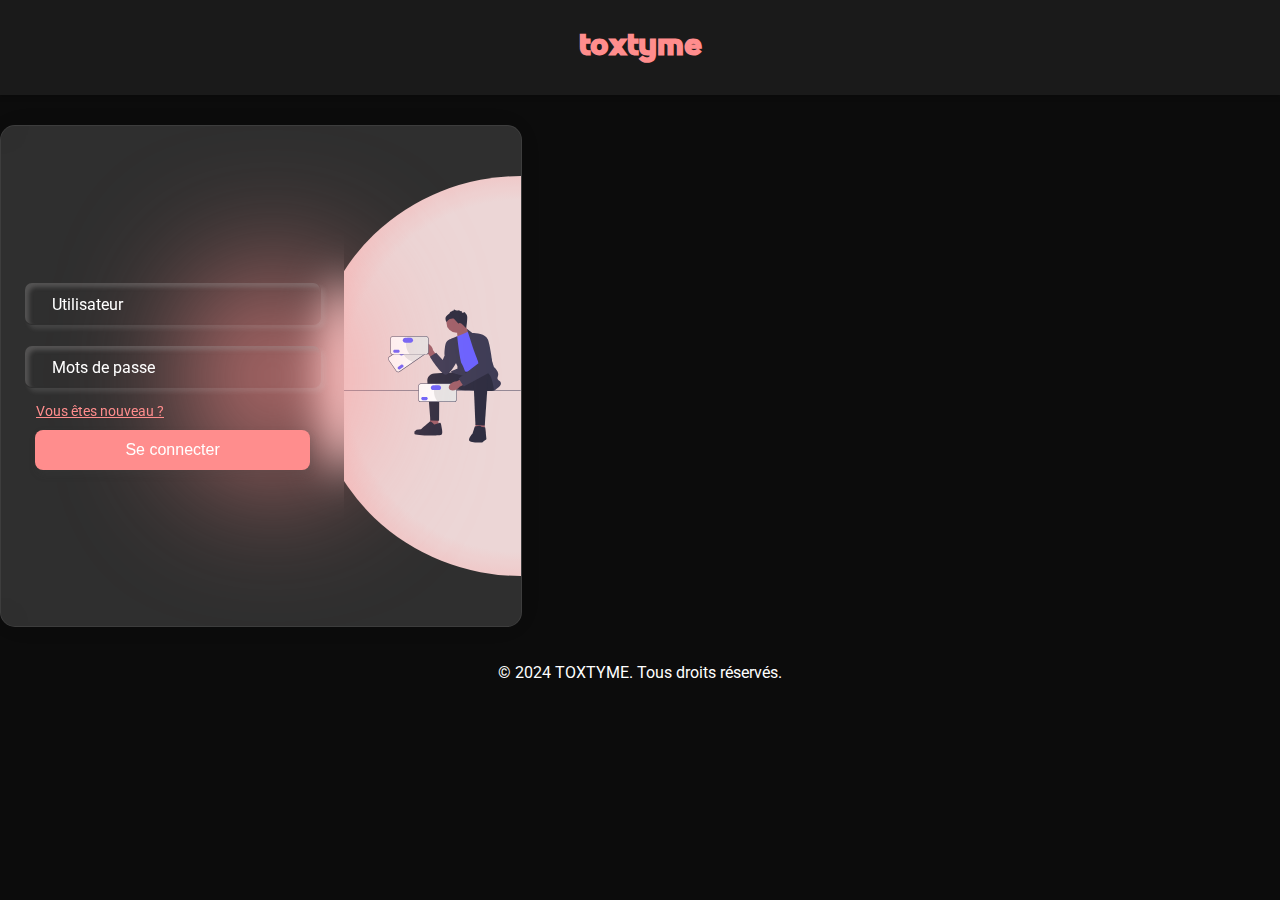
<file: index.html>
<!DOCTYPE html>
<html lang="fr">

<head>
    <meta charset="UTF-8">
    <meta name="viewport" content="width=device-width, initial-scale=1.0">
    <title>TOXTYME</title>
    <link rel="stylesheet" href="styles/index.css">
    <link href="https://fonts.googleapis.com/css2?family=Roboto:wght@400;700&display=swap" rel="stylesheet">
</head>

<body>
    <header>
        <h1>TOXTYME</h1>
    </header>
    <main>
        <div class="container">
            <div class="left">
                <form class="form">
                    <div class="input-block">
                        <input class="input" type="text" id="email" required="">
                        <label for="email">Utilisateur</label>
                    </div>
                    <div class="input-block">
                        <input class="input" type="password" id="pass" required="">
                        <label for="pass">Mots de passe</label>
                    </div>
                    <div class="input-block">
                        <span class="forgot"><a href="inscription.html">Vous êtes nouveau ?</a></span>
                        <button>Se connecter</button>
                    </div>
                </form>
            </div>
            <div class="right">
                <div class="img"><svg xmlns="http://www.w3.org/2000/svg" width="100%" height="100%"
                        viewBox="0 0 731.67004 550.61784" xmlns:xlink="http://www.w3.org/1999/xlink">
                        <path
                            d="M0,334.13393c0,.66003,.53003,1.19,1.19006,1.19H730.48004c.65997,0,1.19-.52997,1.19-1.19,0-.65997-.53003-1.19-1.19-1.19H1.19006c-.66003,0-1.19006,.53003-1.19006,1.19Z"
                            fill="#3f3d56"></path>
                        <polygon
                            points="466.98463 81.60598 470.81118 130.55703 526.26809 107.39339 494.98463 57.60598 466.98463 81.60598"
                            fill="#a0616a"></polygon>
                        <circle cx="465.32321" cy="55.18079" r="41.33858" fill="#a0616a"></circle>
                        <polygon
                            points="387.98463 440.60598 394.98463 503.39339 345.98463 496.60598 361.98463 438.60598 387.98463 440.60598"
                            fill="#a0616a"></polygon>
                        <polygon
                            points="578.98463 449.60598 585.98463 512.39339 536.98463 505.60598 552.98463 447.60598 578.98463 449.60598"
                            fill="#a0616a"></polygon>
                        <path
                            d="M462.48463,260.10598c-.66897,0-54.14584,2.68515-89.47714,4.46286-16.72275,.84141-29.45202,15.31527-28.15459,32.00884l12.63173,162.5283,36,1,.87795-131,71.12205,4-3-73Z"
                            fill="#2f2e41"></path>
                        <path
                            d="M619.48463,259.10598s9,69,2,76c-7,7-226.5-5.5-226.5-5.5,0,0,48.15354-69.53704,56.82677-71.51852,8.67323-1.98148,146.67323-8.98148,146.67323-8.98148l21,10Z"
                            fill="#2f2e41"></path>
                        <path id="uuid-91047c5b-47d7-4179-8a16-40bd6d529b28-203"
                            d="M335.12666,172.23337c-8.35907-11.69074-9.10267-25.48009-1.66174-30.79863,7.44093-5.31854,20.24665-.15219,28.60713,11.54383,3.40375,4.62627,5.65012,10.00041,6.55111,15.67279l34.79215,49.9814-19.8001,13.70807-35.7745-48.83421c-5.07753-2.68845-9.43721-6.55406-12.71405-11.27326Z"
                            fill="#a0616a"></path>
                        <path d="M464.98463,112.60598l51-21,96,148s-67,15-90,18c-23,3-49-9-49-9l-8-136Z" fill="#6c63ff">
                        </path>
                        <path
                            d="M526.98463,137.60598l-18.5-57.70866,24,18.20866s68,45,68,64c0,19,21,77,21,77,0,0,23.5,19.5,15.5,37.5-8,18,10.5,15.5,12.5,28.5,2,13-28.5,30.5-28.5,30.5,0,0-7.5-73.5-31.5-73.5-24,0-62.5-124.5-62.5-124.5Z"
                            fill="#3f3d56"></path>
                        <path
                            d="M468.56831,111.13035l-25.08368,9.97563s4,70,8,76c4,6,18,38,18,38v10.42913s-28,8.57087-27,13.57087c1,5,66,19,66,19,0,0-13-40-21-53-8-13-18.91632-113.97563-18.91632-113.97563Z"
                            fill="#3f3d56"></path>
                        <path
                            d="M452.48463,121.10598s-29-4-34,30c-5,34-1.82283,38.5-1.82283,38.5l-8.17717,19.5-27-30-26,17s47,76,66,74c19-2,47-57,47-57l-16-92Z"
                            fill="#3f3d56"></path>
                        <path
                            d="M597.32321,270.14478l-14.83858,209.96121-38.5-1.5s-8.5-198.5-8.5-201.5c0-3,4-20,29-21,25-1,32.83858,14.03879,32.83858,14.03879Z"
                            fill="#2f2e41"></path>
                        <path
                            d="M541.48463,484.10598s20-6,23-2c3,4,20,6,20,6l5,49s-14,10-16,12-55,4-56-8c-1-12,14-27,14-27l10-30Z"
                            fill="#2f2e41"></path>
                        <path
                            d="M394.48463,470.10598s6-5,8,9c2,14,9,37-1,40-10,3-110,4-110-5v-9l9-7,18.00394-2.869s34.99606-32.131,38.99606-32.131c4,0,17,13,17,13l20-6Z"
                            fill="#2f2e41"></path>
                        <path
                            d="M505.98463,77.60598s-20-24-28-22-3,5-3,5l-20-22s-16-6-31,13c0,0-9-16,0-25,9-9,12-8,14-13,2-5,16-9,16-9,0,0-.80315-7.19685,3.59843-3.59843s15.3937,3.59843,15.3937,3.59843c0,0,.06299-4,4.53543,0,4.47244,4,9.47244,2,9.47244,2,0,0,0,6.92126,3.5,6.96063,3.5,.03937,9.5-4.96063,10.5-.96063,1,4,8,6,9,18,1,12-4,47-4,47Z"
                            fill="#2f2e41"></path>
                        <g>
                            <path
                                d="M342.99463,178.84874l-114.2362,78.82694c-3.94205,2.72015-9.36214,1.72624-12.08229-2.21581l-32.16176-46.60891c-2.72015-3.94205-1.7259-9.36208,2.21615-12.08223l114.2362-78.82694c3.94205-2.72015,9.36214-1.72624,12.08229,2.21581l32.16176,46.60891c2.72015,3.94205,1.7259,9.36208-2.21615,12.08223Z"
                                fill="#fff"></path>
                            <path
                                d="M312.83914,120.30274l32.16148,46.6085c2.64627,3.83499,1.68408,9.08121-2.15091,11.72749l-56.06388,38.68602c-14.78562-4.04015-28.2774-13.11486-37.66263-26.71596-6.14766-8.9092-9.85314-18.77211-11.26649-28.80885l63.25494-43.6481c3.83499-2.64627,9.08121-1.68408,11.72749,2.15091Z"
                                fill="#e6e6e6"></path>
                            <path
                                d="M223.84012,260.20913c-3.0791,0-6.10938-1.46094-7.9873-4.18066l-32.16211-46.60938c-1.4668-2.12695-2.01758-4.7002-1.5498-7.24805,.4668-2.54785,1.89551-4.75879,4.02246-6.22559l114.23535-78.82715c4.39746-3.03223,10.44043-1.92285,13.47363,2.4707l32.16211,46.60938c1.4668,2.12695,2.01758,4.7002,1.5498,7.24805-.4668,2.54688-1.89551,4.75879-4.02148,6.22559l-114.23633,78.82715c-1.67578,1.15527-3.59082,1.70996-5.48633,1.70996Zm82.04785-142.80176c-1.50391,0-3.02344,.44043-4.35254,1.35742l-114.23633,78.82715c-1.6875,1.16309-2.82031,2.91797-3.19141,4.94043-.37109,2.02148,.06543,4.06445,1.22949,5.75l32.16211,46.60938c2.40625,3.48633,7.20215,4.36816,10.69043,1.96094l114.2373-78.82715c1.68652-1.16309,2.81934-2.91797,3.19043-4.94043,.37109-2.02148-.06543-4.06445-1.22949-5.75l-32.16211-46.60938c-1.48926-2.1582-3.89453-3.31836-6.33789-3.31836Z"
                                fill="#3f3d56"></path>
                            <path
                                d="M224.6666,236.93718c-2.89521,1.9978-3.6253,5.97848-1.6275,8.87369,1.9978,2.89521,5.97848,3.6253,8.87369,1.6275l11.76134-8.11573c2.89521-1.9978,3.6253-5.97848,1.6275-8.87369-1.9978-2.89521-5.97848-3.6253-8.87369-1.6275l-11.76134,8.11573Z"
                                fill="#6c63ff"></path>
                            <path
                                d="M232.63862,171.91114c-4.56802,3.15209-5.71978,9.43286-2.56769,14.00088,3.15209,4.56802,9.43252,5.71972,14.00054,2.56763l18.29546-12.6245c4.56802-3.15209,5.72007-9.43245,2.56797-14.00047-3.15209-4.56802-9.4328-5.72013-14.00082-2.56804l-18.29546,12.6245Z"
                                fill="#6c63ff"></path>
                        </g>
                        <g>
                            <path
                                d="M340.25926,185.80874H201.4659c-4.78947,0-8.68608-3.89636-8.68608-8.68583v-56.62834c0-4.78947,3.89661-8.68583,8.68608-8.68583h138.79336c4.78947,0,8.68608,3.89636,8.68608,8.68583v56.62834c0,4.78947-3.89661,8.68583-8.68608,8.68583Z"
                                fill="#fff"></path>
                            <path
                                d="M348.69017,120.49482v56.62784c0,4.65939-3.77152,8.43091-8.43091,8.43091h-68.11583c-9.87497-11.72273-15.82567-26.8544-15.82567-43.37931,0-10.82439,2.55172-21.04674,7.08876-30.11034h76.85275c4.65939,0,8.43091,3.77152,8.43091,8.43091Z"
                                fill="#e6e6e6"></path>
                            <path
                                d="M340.25907,186.80874H201.4661c-5.34082,0-9.68652-4.34473-9.68652-9.68555v-56.62891c0-5.34082,4.3457-9.68555,9.68652-9.68555h138.79297c5.34082,0,9.68652,4.34473,9.68652,9.68555v56.62891c0,5.34082-4.3457,9.68555-9.68652,9.68555ZM201.4661,112.80874c-4.23828,0-7.68652,3.44727-7.68652,7.68555v56.62891c0,4.23828,3.44824,7.68555,7.68652,7.68555h138.79297c4.23828,0,7.68652-3.44727,7.68652-7.68555v-56.62891c0-4.23828-3.44824-7.68555-7.68652-7.68555H201.4661Z"
                                fill="#3f3d56"></path>
                            <path
                                d="M209.87637,166.41564c-3.51759,0-6.37931,2.86172-6.37931,6.37931s2.86172,6.37931,6.37931,6.37931h14.28966c3.51759,0,6.37931-2.86172,6.37931-6.37931s-2.86172-6.37931-6.37931-6.37931h-14.28966Z"
                                fill="#6c63ff"></path>
                            <path
                                d="M253.36907,117.42253c-5.55,0-10.06511,4.51536-10.06511,10.06536s4.51511,10.06486,10.06511,10.06486h22.22841c5.55,0,10.06511-4.51486,10.06511-10.06486s-4.51511-10.06536-10.06511-10.06536h-22.22841Z"
                                fill="#6c63ff"></path>
                        </g>
                        <g>
                            <path
                                d="M456.25926,381.80874h-138.79336c-4.78947,0-8.68608-3.89636-8.68608-8.68583v-56.62834c0-4.78947,3.89661-8.68583,8.68608-8.68583h138.79336c4.78947,0,8.68608,3.89636,8.68608,8.68583v56.62834c0,4.78947-3.89661,8.68583-8.68608,8.68583Z"
                                fill="#fff"></path>
                            <path
                                d="M464.69017,316.49482v56.62784c0,4.65939-3.77152,8.43091-8.43091,8.43091h-68.11583c-9.87497-11.72273-15.82567-26.8544-15.82567-43.37931,0-10.82439,2.55172-21.04674,7.08876-30.11034h76.85275c4.65939,0,8.43091,3.77152,8.43091,8.43091Z"
                                fill="#e6e6e6"></path>
                            <path
                                d="M456.25907,382.80874h-138.79297c-5.34082,0-9.68652-4.34473-9.68652-9.68555v-56.62891c0-5.34082,4.3457-9.68555,9.68652-9.68555h138.79297c5.34082,0,9.68652,4.34473,9.68652,9.68555v56.62891c0,5.34082-4.3457,9.68555-9.68652,9.68555Zm-138.79297-74c-4.23828,0-7.68652,3.44727-7.68652,7.68555v56.62891c0,4.23828,3.44824,7.68555,7.68652,7.68555h138.79297c4.23828,0,7.68652-3.44727,7.68652-7.68555v-56.62891c0-4.23828-3.44824-7.68555-7.68652-7.68555h-138.79297Z"
                                fill="#3f3d56"></path>
                            <path
                                d="M325.87637,362.41564c-3.51759,0-6.37931,2.86172-6.37931,6.37931s2.86172,6.37931,6.37931,6.37931h14.28966c3.51759,0,6.37931-2.86172,6.37931-6.37931s-2.86172-6.37931-6.37931-6.37931h-14.28966Z"
                                fill="#6c63ff"></path>
                            <path
                                d="M369.36907,313.42253c-5.55,0-10.06511,4.51536-10.06511,10.06536s4.51511,10.06486,10.06511,10.06486h22.22841c5.55,0,10.06511-4.51486,10.06511-10.06486s-4.51511-10.06536-10.06511-10.06536h-22.22841Z"
                                fill="#6c63ff"></path>
                        </g>
                        <path id="uuid-c026fd96-7d81-4b34-bb39-0646c0e08e96-204"
                            d="M465.67391,331.01678c-12.74718,6.63753-26.5046,5.44058-30.72743-2.67249-4.22283-8.11308,2.6878-20.06802,15.44041-26.70621,5.05777-2.72156,10.69376-4.19231,16.43644-4.28916l54.36547-27.44139,10.79681,21.52636-53.36733,28.57487c-3.37375,4.65048-7.81238,8.42516-12.94437,11.00803Z"
                            fill="#a0616a"></path>
                        <path
                            d="M527.48463,97.10598s56-3,68,27c12,30,22,128,22,128l-122,66.37402-21-32.37402,82-64-29-125Z"
                            fill="#3f3d56"></path>
                    </svg></div>

            </div>
        </div>
    </main>
    <footer>
        <p style="text-align: center; padding: 20px;">&copy; 2024 TOXTYME. Tous droits réservés.</p>
    </footer>
    <script src="js/index.js"></script>
</body>

</html>
</file>
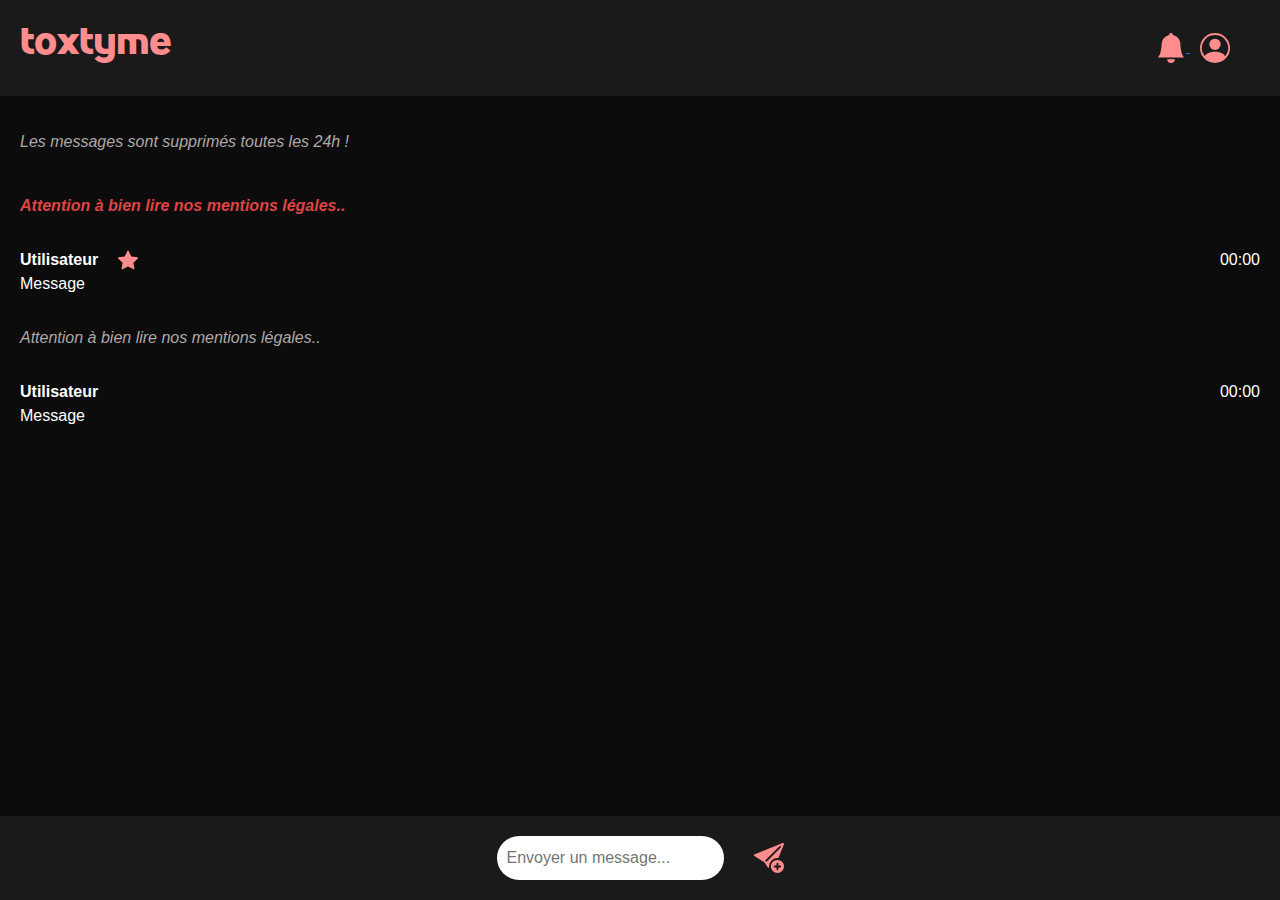
<file: chat.html>
<!DOCTYPE html>
<html lang="fr">

<head>
    <meta charset="UTF-8">
    <meta name="viewport" content="width=device-width, initial-scale=1.0">
    <title>TOXTYME</title>
    <link href="https://cdn.jsdelivr.net/npm/bootstrap@5.3.3/dist/css/bootstrap.min.css" rel="stylesheet"
        integrity="sha384-QWTKZyjpPEjISv5WaRU9OFeRpok6YctnYmDr5pNlyT2bRjXh0JMhjY6hW+ALEwIH" crossorigin="anonymous">
    <link rel="stylesheet" href="styles/chat.css">
</head>

<body>
    <header>
        <h1>TOXTYME</h1>
        <div>
            <a href="" class="header_boutton">
                <svg xmlns="http://www.w3.org/2000/svg" width="30" height="30" fill="#ff8d8d" class="bi bi-bell-fill"
                    viewBox="0 0 16 16">
                    <path
                        d="M8 16a2 2 0 0 0 2-2H6a2 2 0 0 0 2 2m.995-14.901a1 1 0 1 0-1.99 0A5 5 0 0 0 3 6c0 1.098-.5 6-2 7h14c-1.5-1-2-5.902-2-7 0-2.42-1.72-4.44-4.005-4.901" />
                </svg>
            </a>
            <a href="profil.html" class="header_boutton">
                <svg xmlns="http://www.w3.org/2000/svg" width="30" height="30" fill="#ff8d8d"
                    class="bi bi-person-circle" viewBox="0 0 16 16">
                    <path d="M11 6a3 3 0 1 1-6 0 3 3 0 0 1 6 0" />
                    <path fill-rule="evenodd"
                        d="M0 8a8 8 0 1 1 16 0A8 8 0 0 1 0 8m8-7a7 7 0 0 0-5.468 11.37C3.242 11.226 4.805 10 8 10s4.757 1.225 5.468 2.37A7 7 0 0 0 8 1" />
                </svg>
            </a>
        </div>
    </header>
    <main>
        <section class="container_chat">
            <div class="message_auto">
                Les messages sont supprimés toutes les 24h !
            </div>

            <div class="message_alert">
                Attention à bien lire nos mentions légales..
            </div>
            <div class="message">
                <div class="message_info">
                    <div class="utilisateur_pseudo">
                        <b>Utilisateur</b>
                        <svg xmlns="http://www.w3.org/2000/svg" width="20" height="20" fill="#ff8d8d"
                            class="bi bi-star-fill" viewBox="0 0 16 16">
                            <path
                                d="M3.612 15.443c-.386.198-.824-.149-.746-.592l.83-4.73L.173 6.765c-.329-.314-.158-.888.283-.95l4.898-.696L7.538.792c.197-.39.73-.39.927 0l2.184 4.327 4.898.696c.441.062.612.636.282.95l-3.522 3.356.83 4.73c.078.443-.36.79-.746.592L8 13.187l-4.389 2.256z" />
                        </svg>
                    </div>
                    <div>00:00</div>
                </div>
                <div>Message</div>
            </div>
            <div class="message_auto">
                Attention à bien lire nos mentions légales..
            </div>
            <div class="message">
                <div class="message_info">
                    <div class="utilisateur_pseudo">
                        <b>Utilisateur</b>
                    </div>
                    <div>00:00</div>
                </div>
                <div>Message</div>
            </div>
        </section>
    </main>
    <footer>
        <input type="text" placeholder="Envoyer un message..." class="mess_input">
        <svg xmlns="http://www.w3.org/2000/svg" width="30" height="30" fill="#ff8d8d" class="bi bi-send-plus-fill"
            viewBox="0 0 16 16">
            <path
                d="M15.964.686a.5.5 0 0 0-.65-.65L.767 5.855H.766l-.452.18a.5.5 0 0 0-.082.887l.41.26.001.002 4.995 3.178 1.59 2.498C8 14 8 13 8 12.5a4.5 4.5 0 0 1 5.026-4.47zm-1.833 1.89L6.637 10.07l-.215-.338a.5.5 0 0 0-.154-.154l-.338-.215 7.494-7.494 1.178-.471z" />
            <path
                d="M16 12.5a3.5 3.5 0 1 1-7 0 3.5 3.5 0 0 1 7 0m-3.5-2a.5.5 0 0 0-.5.5v1h-1a.5.5 0 0 0 0 1h1v1a.5.5 0 0 0 1 0v-1h1a.5.5 0 0 0 0-1h-1v-1a.5.5 0 0 0-.5-.5" />
        </svg>
    </footer>
    <script src="https://cdn.jsdelivr.net/npm/bootstrap@5.3.3/dist/js/bootstrap.bundle.min.js"
        integrity="sha384-YvpcrYf0tY3lHB60NNkmXc5s9fDVZLESaAA55NDzOxhy9GkcIdslK1eN7N6jIeHz"
        crossorigin="anonymous"></script>
    <!-- ramener au bas de page directement -->
    <script>
        document.addEventListener("DOMContentLoaded", function () {
            window.scrollTo(0, document.body.scrollHeight);
        });
    </script>
</body>

</html>
</file>
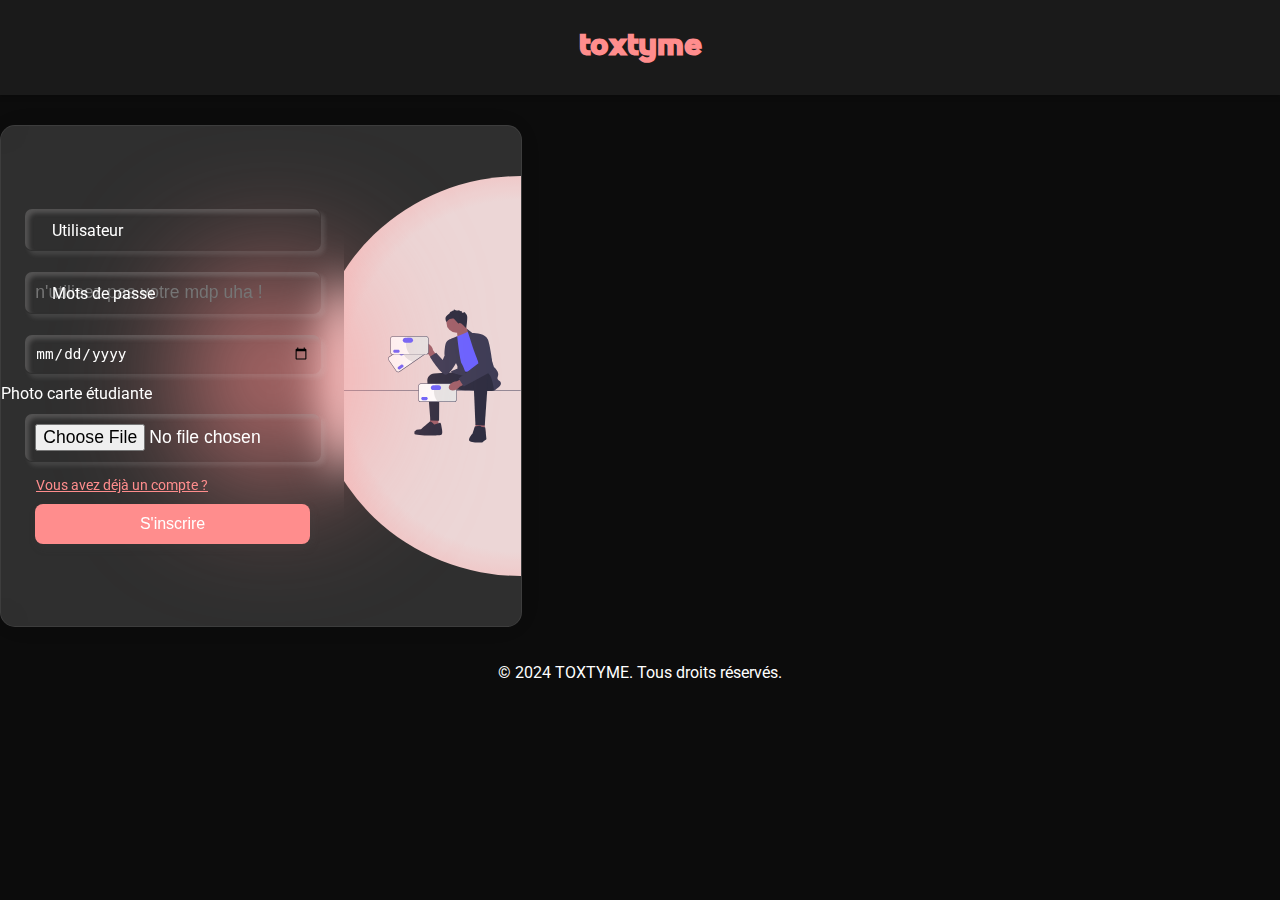
<file: inscription.html>
<!DOCTYPE html>
<html lang="fr">

<head>
    <meta charset="UTF-8">
    <meta name="viewport" content="width=device-width, initial-scale=1.0">
    <title>TOXTYME</title>
    <link rel="stylesheet" href="styles/index.css">
    <link href="https://fonts.googleapis.com/css2?family=Roboto:wght@400;700&display=swap" rel="stylesheet">
</head>

<body>
    <header>
        <h1>TOXTYME</h1>
    </header>
    <main>
        <div class="container">
            <div class="left">
                <form class="form">
                    <div class="input-block">
                        <input class="input" type="text" id="email" required="">
                        <label for="email">Utilisateur</label>
                    </div>
                    <div class="input-block">
                        <input class="input" type="password" id="pass" required="" placeholder="n'utilisez pas votre mdp uha !">
                        <label for="pass">Mots de passe</label>
                    </div>
                    <div class="input-block">
                        <input class="input" type="date" id="pass" required="">
                    </div>
                    <div class="input-block">
                        <div>Photo carte étudiante</div>
                        <input class="input" type="file" id="pass" accept="image/*" required>
                    </div>
                    <div class="input-block">
                        <span class="forgot"><a href="index.html">Vous avez déjà un compte ?</a></span>
                        <button>S'inscrire</button>
                    </div>
                </form>
            </div>
            <div class="right">
                <div class="img"><svg xmlns="http://www.w3.org/2000/svg" width="100%" height="100%"
                        viewBox="0 0 731.67004 550.61784" xmlns:xlink="http://www.w3.org/1999/xlink">
                        <path
                            d="M0,334.13393c0,.66003,.53003,1.19,1.19006,1.19H730.48004c.65997,0,1.19-.52997,1.19-1.19,0-.65997-.53003-1.19-1.19-1.19H1.19006c-.66003,0-1.19006,.53003-1.19006,1.19Z"
                            fill="#3f3d56"></path>
                        <polygon
                            points="466.98463 81.60598 470.81118 130.55703 526.26809 107.39339 494.98463 57.60598 466.98463 81.60598"
                            fill="#a0616a"></polygon>
                        <circle cx="465.32321" cy="55.18079" r="41.33858" fill="#a0616a"></circle>
                        <polygon
                            points="387.98463 440.60598 394.98463 503.39339 345.98463 496.60598 361.98463 438.60598 387.98463 440.60598"
                            fill="#a0616a"></polygon>
                        <polygon
                            points="578.98463 449.60598 585.98463 512.39339 536.98463 505.60598 552.98463 447.60598 578.98463 449.60598"
                            fill="#a0616a"></polygon>
                        <path
                            d="M462.48463,260.10598c-.66897,0-54.14584,2.68515-89.47714,4.46286-16.72275,.84141-29.45202,15.31527-28.15459,32.00884l12.63173,162.5283,36,1,.87795-131,71.12205,4-3-73Z"
                            fill="#2f2e41"></path>
                        <path
                            d="M619.48463,259.10598s9,69,2,76c-7,7-226.5-5.5-226.5-5.5,0,0,48.15354-69.53704,56.82677-71.51852,8.67323-1.98148,146.67323-8.98148,146.67323-8.98148l21,10Z"
                            fill="#2f2e41"></path>
                        <path id="uuid-91047c5b-47d7-4179-8a16-40bd6d529b28-203"
                            d="M335.12666,172.23337c-8.35907-11.69074-9.10267-25.48009-1.66174-30.79863,7.44093-5.31854,20.24665-.15219,28.60713,11.54383,3.40375,4.62627,5.65012,10.00041,6.55111,15.67279l34.79215,49.9814-19.8001,13.70807-35.7745-48.83421c-5.07753-2.68845-9.43721-6.55406-12.71405-11.27326Z"
                            fill="#a0616a"></path>
                        <path d="M464.98463,112.60598l51-21,96,148s-67,15-90,18c-23,3-49-9-49-9l-8-136Z" fill="#6c63ff">
                        </path>
                        <path
                            d="M526.98463,137.60598l-18.5-57.70866,24,18.20866s68,45,68,64c0,19,21,77,21,77,0,0,23.5,19.5,15.5,37.5-8,18,10.5,15.5,12.5,28.5,2,13-28.5,30.5-28.5,30.5,0,0-7.5-73.5-31.5-73.5-24,0-62.5-124.5-62.5-124.5Z"
                            fill="#3f3d56"></path>
                        <path
                            d="M468.56831,111.13035l-25.08368,9.97563s4,70,8,76c4,6,18,38,18,38v10.42913s-28,8.57087-27,13.57087c1,5,66,19,66,19,0,0-13-40-21-53-8-13-18.91632-113.97563-18.91632-113.97563Z"
                            fill="#3f3d56"></path>
                        <path
                            d="M452.48463,121.10598s-29-4-34,30c-5,34-1.82283,38.5-1.82283,38.5l-8.17717,19.5-27-30-26,17s47,76,66,74c19-2,47-57,47-57l-16-92Z"
                            fill="#3f3d56"></path>
                        <path
                            d="M597.32321,270.14478l-14.83858,209.96121-38.5-1.5s-8.5-198.5-8.5-201.5c0-3,4-20,29-21,25-1,32.83858,14.03879,32.83858,14.03879Z"
                            fill="#2f2e41"></path>
                        <path
                            d="M541.48463,484.10598s20-6,23-2c3,4,20,6,20,6l5,49s-14,10-16,12-55,4-56-8c-1-12,14-27,14-27l10-30Z"
                            fill="#2f2e41"></path>
                        <path
                            d="M394.48463,470.10598s6-5,8,9c2,14,9,37-1,40-10,3-110,4-110-5v-9l9-7,18.00394-2.869s34.99606-32.131,38.99606-32.131c4,0,17,13,17,13l20-6Z"
                            fill="#2f2e41"></path>
                        <path
                            d="M505.98463,77.60598s-20-24-28-22-3,5-3,5l-20-22s-16-6-31,13c0,0-9-16,0-25,9-9,12-8,14-13,2-5,16-9,16-9,0,0-.80315-7.19685,3.59843-3.59843s15.3937,3.59843,15.3937,3.59843c0,0,.06299-4,4.53543,0,4.47244,4,9.47244,2,9.47244,2,0,0,0,6.92126,3.5,6.96063,3.5,.03937,9.5-4.96063,10.5-.96063,1,4,8,6,9,18,1,12-4,47-4,47Z"
                            fill="#2f2e41"></path>
                        <g>
                            <path
                                d="M342.99463,178.84874l-114.2362,78.82694c-3.94205,2.72015-9.36214,1.72624-12.08229-2.21581l-32.16176-46.60891c-2.72015-3.94205-1.7259-9.36208,2.21615-12.08223l114.2362-78.82694c3.94205-2.72015,9.36214-1.72624,12.08229,2.21581l32.16176,46.60891c2.72015,3.94205,1.7259,9.36208-2.21615,12.08223Z"
                                fill="#fff"></path>
                            <path
                                d="M312.83914,120.30274l32.16148,46.6085c2.64627,3.83499,1.68408,9.08121-2.15091,11.72749l-56.06388,38.68602c-14.78562-4.04015-28.2774-13.11486-37.66263-26.71596-6.14766-8.9092-9.85314-18.77211-11.26649-28.80885l63.25494-43.6481c3.83499-2.64627,9.08121-1.68408,11.72749,2.15091Z"
                                fill="#e6e6e6"></path>
                            <path
                                d="M223.84012,260.20913c-3.0791,0-6.10938-1.46094-7.9873-4.18066l-32.16211-46.60938c-1.4668-2.12695-2.01758-4.7002-1.5498-7.24805,.4668-2.54785,1.89551-4.75879,4.02246-6.22559l114.23535-78.82715c4.39746-3.03223,10.44043-1.92285,13.47363,2.4707l32.16211,46.60938c1.4668,2.12695,2.01758,4.7002,1.5498,7.24805-.4668,2.54688-1.89551,4.75879-4.02148,6.22559l-114.23633,78.82715c-1.67578,1.15527-3.59082,1.70996-5.48633,1.70996Zm82.04785-142.80176c-1.50391,0-3.02344,.44043-4.35254,1.35742l-114.23633,78.82715c-1.6875,1.16309-2.82031,2.91797-3.19141,4.94043-.37109,2.02148,.06543,4.06445,1.22949,5.75l32.16211,46.60938c2.40625,3.48633,7.20215,4.36816,10.69043,1.96094l114.2373-78.82715c1.68652-1.16309,2.81934-2.91797,3.19043-4.94043,.37109-2.02148-.06543-4.06445-1.22949-5.75l-32.16211-46.60938c-1.48926-2.1582-3.89453-3.31836-6.33789-3.31836Z"
                                fill="#3f3d56"></path>
                            <path
                                d="M224.6666,236.93718c-2.89521,1.9978-3.6253,5.97848-1.6275,8.87369,1.9978,2.89521,5.97848,3.6253,8.87369,1.6275l11.76134-8.11573c2.89521-1.9978,3.6253-5.97848,1.6275-8.87369-1.9978-2.89521-5.97848-3.6253-8.87369-1.6275l-11.76134,8.11573Z"
                                fill="#6c63ff"></path>
                            <path
                                d="M232.63862,171.91114c-4.56802,3.15209-5.71978,9.43286-2.56769,14.00088,3.15209,4.56802,9.43252,5.71972,14.00054,2.56763l18.29546-12.6245c4.56802-3.15209,5.72007-9.43245,2.56797-14.00047-3.15209-4.56802-9.4328-5.72013-14.00082-2.56804l-18.29546,12.6245Z"
                                fill="#6c63ff"></path>
                        </g>
                        <g>
                            <path
                                d="M340.25926,185.80874H201.4659c-4.78947,0-8.68608-3.89636-8.68608-8.68583v-56.62834c0-4.78947,3.89661-8.68583,8.68608-8.68583h138.79336c4.78947,0,8.68608,3.89636,8.68608,8.68583v56.62834c0,4.78947-3.89661,8.68583-8.68608,8.68583Z"
                                fill="#fff"></path>
                            <path
                                d="M348.69017,120.49482v56.62784c0,4.65939-3.77152,8.43091-8.43091,8.43091h-68.11583c-9.87497-11.72273-15.82567-26.8544-15.82567-43.37931,0-10.82439,2.55172-21.04674,7.08876-30.11034h76.85275c4.65939,0,8.43091,3.77152,8.43091,8.43091Z"
                                fill="#e6e6e6"></path>
                            <path
                                d="M340.25907,186.80874H201.4661c-5.34082,0-9.68652-4.34473-9.68652-9.68555v-56.62891c0-5.34082,4.3457-9.68555,9.68652-9.68555h138.79297c5.34082,0,9.68652,4.34473,9.68652,9.68555v56.62891c0,5.34082-4.3457,9.68555-9.68652,9.68555ZM201.4661,112.80874c-4.23828,0-7.68652,3.44727-7.68652,7.68555v56.62891c0,4.23828,3.44824,7.68555,7.68652,7.68555h138.79297c4.23828,0,7.68652-3.44727,7.68652-7.68555v-56.62891c0-4.23828-3.44824-7.68555-7.68652-7.68555H201.4661Z"
                                fill="#3f3d56"></path>
                            <path
                                d="M209.87637,166.41564c-3.51759,0-6.37931,2.86172-6.37931,6.37931s2.86172,6.37931,6.37931,6.37931h14.28966c3.51759,0,6.37931-2.86172,6.37931-6.37931s-2.86172-6.37931-6.37931-6.37931h-14.28966Z"
                                fill="#6c63ff"></path>
                            <path
                                d="M253.36907,117.42253c-5.55,0-10.06511,4.51536-10.06511,10.06536s4.51511,10.06486,10.06511,10.06486h22.22841c5.55,0,10.06511-4.51486,10.06511-10.06486s-4.51511-10.06536-10.06511-10.06536h-22.22841Z"
                                fill="#6c63ff"></path>
                        </g>
                        <g>
                            <path
                                d="M456.25926,381.80874h-138.79336c-4.78947,0-8.68608-3.89636-8.68608-8.68583v-56.62834c0-4.78947,3.89661-8.68583,8.68608-8.68583h138.79336c4.78947,0,8.68608,3.89636,8.68608,8.68583v56.62834c0,4.78947-3.89661,8.68583-8.68608,8.68583Z"
                                fill="#fff"></path>
                            <path
                                d="M464.69017,316.49482v56.62784c0,4.65939-3.77152,8.43091-8.43091,8.43091h-68.11583c-9.87497-11.72273-15.82567-26.8544-15.82567-43.37931,0-10.82439,2.55172-21.04674,7.08876-30.11034h76.85275c4.65939,0,8.43091,3.77152,8.43091,8.43091Z"
                                fill="#e6e6e6"></path>
                            <path
                                d="M456.25907,382.80874h-138.79297c-5.34082,0-9.68652-4.34473-9.68652-9.68555v-56.62891c0-5.34082,4.3457-9.68555,9.68652-9.68555h138.79297c5.34082,0,9.68652,4.34473,9.68652,9.68555v56.62891c0,5.34082-4.3457,9.68555-9.68652,9.68555Zm-138.79297-74c-4.23828,0-7.68652,3.44727-7.68652,7.68555v56.62891c0,4.23828,3.44824,7.68555,7.68652,7.68555h138.79297c4.23828,0,7.68652-3.44727,7.68652-7.68555v-56.62891c0-4.23828-3.44824-7.68555-7.68652-7.68555h-138.79297Z"
                                fill="#3f3d56"></path>
                            <path
                                d="M325.87637,362.41564c-3.51759,0-6.37931,2.86172-6.37931,6.37931s2.86172,6.37931,6.37931,6.37931h14.28966c3.51759,0,6.37931-2.86172,6.37931-6.37931s-2.86172-6.37931-6.37931-6.37931h-14.28966Z"
                                fill="#6c63ff"></path>
                            <path
                                d="M369.36907,313.42253c-5.55,0-10.06511,4.51536-10.06511,10.06536s4.51511,10.06486,10.06511,10.06486h22.22841c5.55,0,10.06511-4.51486,10.06511-10.06486s-4.51511-10.06536-10.06511-10.06536h-22.22841Z"
                                fill="#6c63ff"></path>
                        </g>
                        <path id="uuid-c026fd96-7d81-4b34-bb39-0646c0e08e96-204"
                            d="M465.67391,331.01678c-12.74718,6.63753-26.5046,5.44058-30.72743-2.67249-4.22283-8.11308,2.6878-20.06802,15.44041-26.70621,5.05777-2.72156,10.69376-4.19231,16.43644-4.28916l54.36547-27.44139,10.79681,21.52636-53.36733,28.57487c-3.37375,4.65048-7.81238,8.42516-12.94437,11.00803Z"
                            fill="#a0616a"></path>
                        <path
                            d="M527.48463,97.10598s56-3,68,27c12,30,22,128,22,128l-122,66.37402-21-32.37402,82-64-29-125Z"
                            fill="#3f3d56"></path>
                    </svg></div>

            </div>
        </div>
    </main>
    <footer>
        <p style="text-align: center; padding: 20px;">&copy; 2024 TOXTYME. Tous droits réservés.</p>
    </footer>
    <script src="js/index.js"></script>
</body>

</html>
</file>
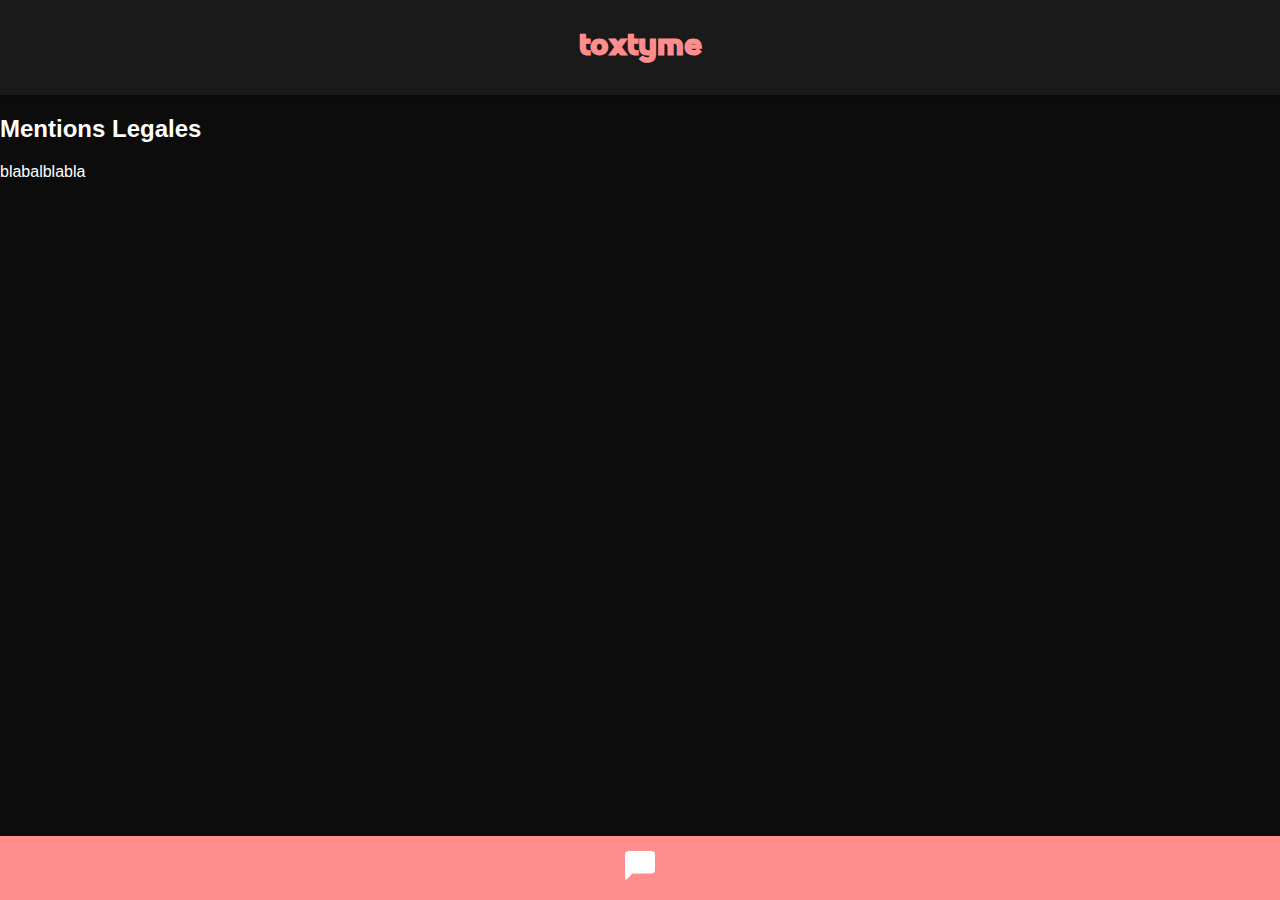
<file: mentions.html>
<!DOCTYPE html>
<html lang="fr">
<head>
    <meta charset="UTF-8">
    <meta name="viewport" content="width=device-width, initial-scale=1.0">
    <title>TOXTYME</title>
    <link rel="stylesheet" href="styles/mentions.css">
</head>
<body>
    <header>
        <h1>TOXTYME</h1>
    </header>

    <main>
        <h2>Mentions Legales</h2>
        <p>blabalblabla</p>
    </main>


    <footer>
        <a href="chat.html">
            <svg xmlns="http://www.w3.org/2000/svg" width="30" height="30" fill="#FFF"
                class="bi bi-chat-left-fill" viewBox="0 0 16 16">
                <path
                    d="M2 0a2 2 0 0 0-2 2v12.793a.5.5 0 0 0 .854.353l2.853-2.853A1 1 0 0 1 4.414 12H14a2 2 0 0 0 2-2V2a2 2 0 0 0-2-2z" />
            </svg>
        </a>
    </footer>
</body>
</html>
</file>
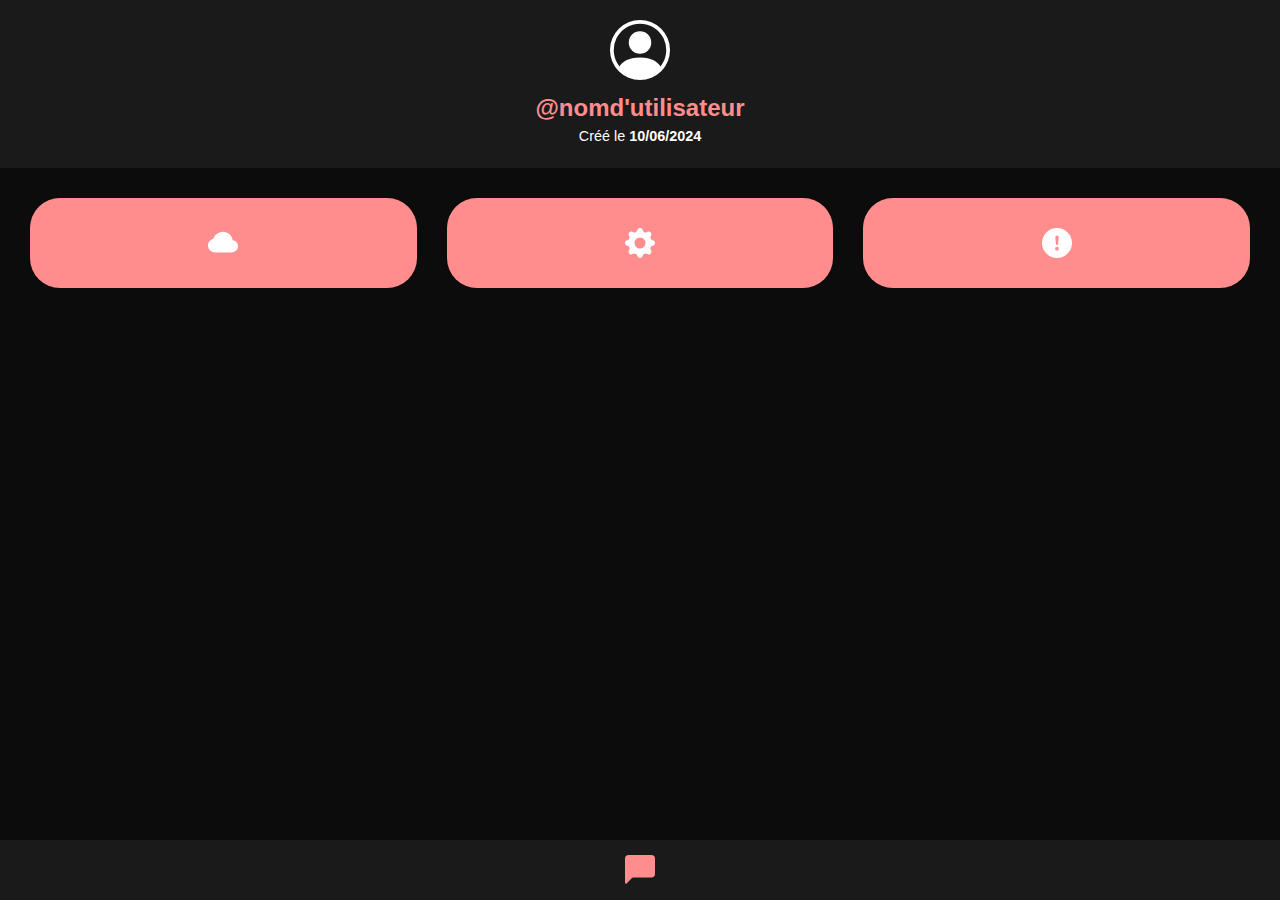
<file: profil.html>
<!DOCTYPE html>
<html lang="fr">

<head>
    <meta charset="UTF-8">
    <meta name="viewport" content="width=device-width, initial-scale=1.0">
    <title>TOXTYME</title>
    <link href="https://cdn.jsdelivr.net/npm/bootstrap@5.3.3/dist/css/bootstrap.min.css" rel="stylesheet"
        integrity="sha384-QWTKZyjpPEjISv5WaRU9OFeRpok6YctnYmDr5pNlyT2bRjXh0JMhjY6hW+ALEwIH" crossorigin="anonymous">
    <link rel="stylesheet" href="styles/profil.css">
</head>

<body>
    <header>
        <svg xmlns="http://www.w3.org/2000/svg" width="60" height="60" fill="#FFF" class="bi bi-person-circle"
            viewBox="0 0 16 16">
            <path d="M11 6a3 3 0 1 1-6 0 3 3 0 0 1 6 0" />
            <path fill-rule="evenodd"
                d="M0 8a8 8 0 1 1 16 0A8 8 0 0 1 0 8m8-7a7 7 0 0 0-5.468 11.37C3.242 11.226 4.805 10 8 10s4.757 1.225 5.468 2.37A7 7 0 0 0 8 1" />
        </svg>
        <div>
            <div class="username">@nomd'utilisateur</div>
            <div class="created-date">Créé le <b>10/06/2024</b></div>
        </div>
    </header>
    <main>
        <div class="all_boutton">
            <a href="" class="boutton">
                <svg xmlns="http://www.w3.org/2000/svg" width="30" height="30" fill="#FFF" class="bi bi-cloud-fill" viewBox="0 0 16 16">
                    <path d="M4.406 3.342A5.53 5.53 0 0 1 8 2c2.69 0 4.923 2 5.166 4.579C14.758 6.804 16 8.137 16 9.773 16 11.569 14.502 13 12.687 13H3.781C1.708 13 0 11.366 0 9.318c0-1.763 1.266-3.223 2.942-3.593.143-.863.698-1.723 1.464-2.383"/>
                  </svg>
            </a>
            <a href="" class="boutton">
                <svg xmlns="http://www.w3.org/2000/svg" width="30" height="30" fill="#FFF" class="bi bi-gear-fill" viewBox="0 0 16 16">
                    <path d="M9.405 1.05c-.413-1.4-2.397-1.4-2.81 0l-.1.34a1.464 1.464 0 0 1-2.105.872l-.31-.17c-1.283-.698-2.686.705-1.987 1.987l.169.311c.446.82.023 1.841-.872 2.105l-.34.1c-1.4.413-1.4 2.397 0 2.81l.34.1a1.464 1.464 0 0 1 .872 2.105l-.17.31c-.698 1.283.705 2.686 1.987 1.987l.311-.169a1.464 1.464 0 0 1 2.105.872l.1.34c.413 1.4 2.397 1.4 2.81 0l.1-.34a1.464 1.464 0 0 1 2.105-.872l.31.17c1.283.698 2.686-.705 1.987-1.987l-.169-.311a1.464 1.464 0 0 1 .872-2.105l.34-.1c1.4-.413 1.4-2.397 0-2.81l-.34-.1a1.464 1.464 0 0 1-.872-2.105l.17-.31c.698-1.283-.705-2.686-1.987-1.987l-.311.169a1.464 1.464 0 0 1-2.105-.872zM8 10.93a2.929 2.929 0 1 1 0-5.86 2.929 2.929 0 0 1 0 5.858z"/>
                  </svg>
            </a>
            <a href="mentions.html" class="boutton">
                <svg xmlns="http://www.w3.org/2000/svg" width="30" height="30" fill="#FFF" class="bi bi-exclamation-circle-fill" viewBox="0 0 16 16">
                    <path d="M16 8A8 8 0 1 1 0 8a8 8 0 0 1 16 0M8 4a.905.905 0 0 0-.9.995l.35 3.507a.552.552 0 0 0 1.1 0l.35-3.507A.905.905 0 0 0 8 4m.002 6a1 1 0 1 0 0 2 1 1 0 0 0 0-2"/>
                  </svg>
            </a>
        </div>
    </main>
    <footer>
        <a href="chat.html">
            <svg xmlns="http://www.w3.org/2000/svg" width="30" height="30" fill="#ff8d8d"
                class="bi bi-chat-left-fill" viewBox="0 0 16 16">
                <path
                    d="M2 0a2 2 0 0 0-2 2v12.793a.5.5 0 0 0 .854.353l2.853-2.853A1 1 0 0 1 4.414 12H14a2 2 0 0 0 2-2V2a2 2 0 0 0-2-2z" />
            </svg>
        </a>
    </footer>

    <script src="https://cdn.jsdelivr.net/npm/bootstrap@5.3.3/dist/js/bootstrap.bundle.min.js"
        integrity="sha384-YvpcrYf0tY3lHB60NNkmXc5s9fDVZLESaAA55NDzOxhy9GkcIdslK1eN7N6jIeHz"
        crossorigin="anonymous"></script>
</body>

</html>
</file>
<file: styles/index.css>
body {
    margin: 0;
    font-family: 'Roboto', Arial, Helvetica, sans-serif;
    background-color: #0c0c0c;
    color: #ffffff;
}

@font-face {
    font-family: h1;
    src: url(/fonts/Install.otf);
}

h1 {
    color: #ff8d8d;
    font-family: h1;
    text-align: center;
    margin: 0;
    padding: 20px 0;
}

header {
    background-color: #1a1a1a;
    padding: 10px 0;
    box-shadow: 0 2px 5px rgba(0, 0, 0, 0.2);
}

.container {
    margin-top: 30px;
    display: flex;
    width: 520px;
    height: 500px;
    max-width: 99%;
    align-items: center;
    justify-content: center;
    position: relative;
    overflow: hidden;
    background-color: #ffffff25;
    border-radius: 15px;
    box-shadow: 0px 0px 30px rgba(0, 0, 0, 0.03);
    border: 0.1px solid rgba(128, 128, 128, 0.178);
  }
  
  .left {
    width: 66%;
    height: 100%;
  }
  
  .form {
    display: flex;
    flex-direction: column;
    justify-content: center;
    height: 100%;
    width: 100%;
    left: 0;
    backdrop-filter: blur(20px);
    position: relative;
  }
  
  .form::before {
    position: absolute;
    content: "";
    width: 40%;
    height: 40%;
    right: 1%;
    z-index: -1;
    background: radial-gradient(
      circle,
      #ff8d8d 20%,
      #ff8d8d 60%,
  
      #ff8d8d 100%
    );
    filter: blur(70px);
    border-radius: 50%;
  }
  
  .right {
    width: 34%;
    height: 100%;
  }
  
  .img {
    width: 100%;
    height: 100%;
  }
  
  .container::after {
    position: absolute;
    content: "";
    width: 80%;
    height: 80%;
    right: -40%;
    background: #ff8d8d;
    background: radial-gradient(
      circle,
      #e9cfcf 61%,
      #ff8d8d 100%
    );
    border-radius: 50%;
    z-index: -1;
  }
  
  .input,
  button {
    background: rgba(253, 253, 253, 0);
    outline: none;
    border: 1px solid rgba(255, 0, 0, 0);
    border-radius: 0.5rem;
    padding: 10px;
    margin: 10px auto;
    width: 80%;
    display: block;
    color: #fff;
    font-weight: 500;
    font-size: 1.1em;
  }
  
  .input-block {
    position: relative;
  }
  
  label {
    position: absolute;
    left: 15%;
    top: 37%;
    pointer-events: none;
    color: #fff;
  }
  
  .forgot {
    display: block;
    margin: 5px 0 10px 0;
    margin-left: 35px;
    color: #fff;
    font-size: 0.9em;
  }
  
  .input:focus + label,
  .input:valid + label {
    transform: translateY(-120%) scale(0.9);
    transition: all 0.4s;
  }
  
  button {
    background-color: #ff8d8d;
    color: white;
    font-size: medium;
    box-shadow: 2px 4px 8px rgba(70, 70, 70, 0.178);
  }
  
  a {
    color: #ff8d8d;
  }
  
  .input {
    box-shadow: inset 4px 4px 4px rgba(165, 163, 163, 0.315),
      4px 4px 4px rgba(218, 218, 218, 0.13);
  }
</file>
<file: styles/chat.css>
body{
    margin: 0px;
    font-family: Arial, Helvetica, sans-serif;
    background-color: #0c0c0c;
}
@font-face {
    font-family: h1;
    src: url(/fonts/Install.otf);
}
header{
    position: fixed;
    top: 0;
    left: 0;
    right: 0;
    display: flex;
    align-items: center;
    justify-content: space-between;
    background-color: #1a1a1a;
    padding: 20px 50px 20px 20px;
}
.header_boutton{
    margin-left: 10px;
}
h1{
    color: #ff8d8d;
    font-family: h1;
}
.container_chat{
    overflow-y: visible;
    z-index: 9;
    padding: 20px;
    color: #FFF;
    margin-top: 90px;
}
.message_alert{
    font-weight: bold;
    font-style: italic;
    color: #df4343;
    padding: 20px 0px 20px 0px;
}
.message_auto{
    font-style: italic;
    color: #b1a7a7;
    padding: 20px 0px 20px 0px;
}
.message{
    padding: 10px 0px 10px 0px;
}
.message_info{
    display: flex;
    justify-content: space-between;
}

.mess_input{
    border-radius: 30px;
    padding: 10px;
    outline: none;
    border-width: 0px;
}
.utilisateur_pseudo{
    display: flex;
    gap: 20px;
    align-items: center;
}
.Uitlisateur_ecriture{
    padding: 10px;
    border-radius: 20px 0px 20px 0px;
}
footer{
    gap: 30px;
    align-items: center;
    background-color: #1a1a1a;
    padding: 20px;
    position: fixed;
    bottom: 0;
    left: 0;
    right: 0;
    display: flex;
    justify-content: center;
}
</file>
<file: styles/mentions.css>
body {
    margin: 0;
    font-family: 'Roboto', Arial, Helvetica, sans-serif;
    background-color: #0c0c0c;
    color: #ffffff;
}

@font-face {
    font-family: h1;
    src: url(/fonts/Install.otf);
}

h1 {
    color: #ff8d8d;
    font-family: h1;
    text-align: center;
    margin: 0;
    padding: 20px 0;
}

header {
    background-color: #1a1a1a;
    padding: 10px 0;
    box-shadow: 0 2px 5px rgba(0, 0, 0, 0.2);
}
footer {
    display: flex;
    justify-content: center;
    align-items: center;
    background-color: #ff8d8d;
    padding: 15px;
    position: fixed;
    bottom: 0;
    left: 0;
    right: 0;
}
</file>
<file: styles/profil.css>
body {
    margin: 0;
    font-family: Arial, Helvetica, sans-serif;
    background-color: #0c0c0c;
    color: #FFF;
}

header {
    display: flex;
    align-items: center;
    justify-content: center;
    flex-direction: column;
    gap: 10px;
    background-color: #1a1a1a;
    padding: 20px;
    text-align: center;
}

.username {
    color: #ff8d8d;
    font-size: 1.5em;
    font-weight: bold;
}

.created-date {
    font-size: 0.9em;
}
.all_boutton{
    gap: 30px;
    margin: 30px;
    display: grid;
    grid-template-columns: 1fr 1fr 1fr;
}
.boutton{
    text-align: center;
    background-color: #ff8d8d ;
    padding: 30px;
    border-radius: 30px;
    transition: 0.4s;
}
.boutton:hover{
    transform: scale(1.1,1.1);
}
footer {
    display: flex;
    justify-content: center;
    align-items: center;
    background-color: #1a1a1a;
    padding: 15px;
    position: fixed;
    bottom: 0;
    left: 0;
    right: 0;
}
</file>
